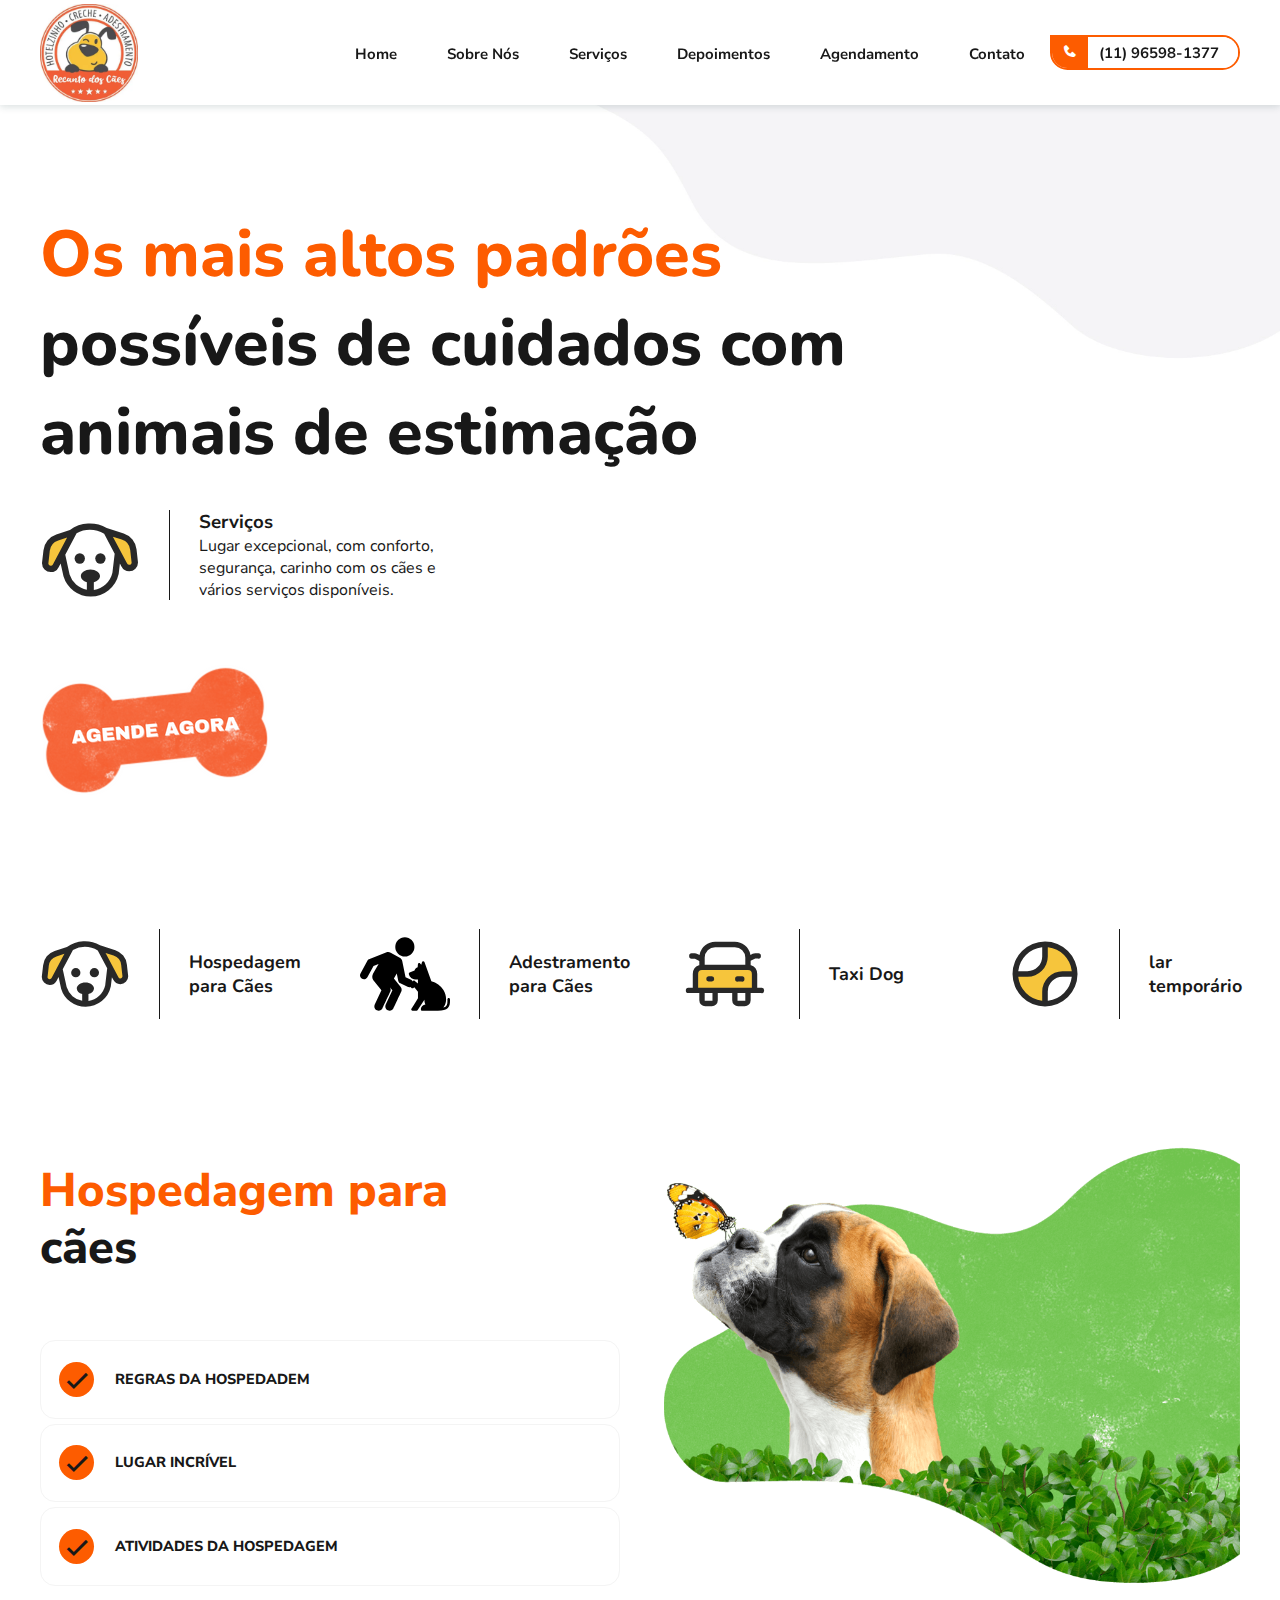
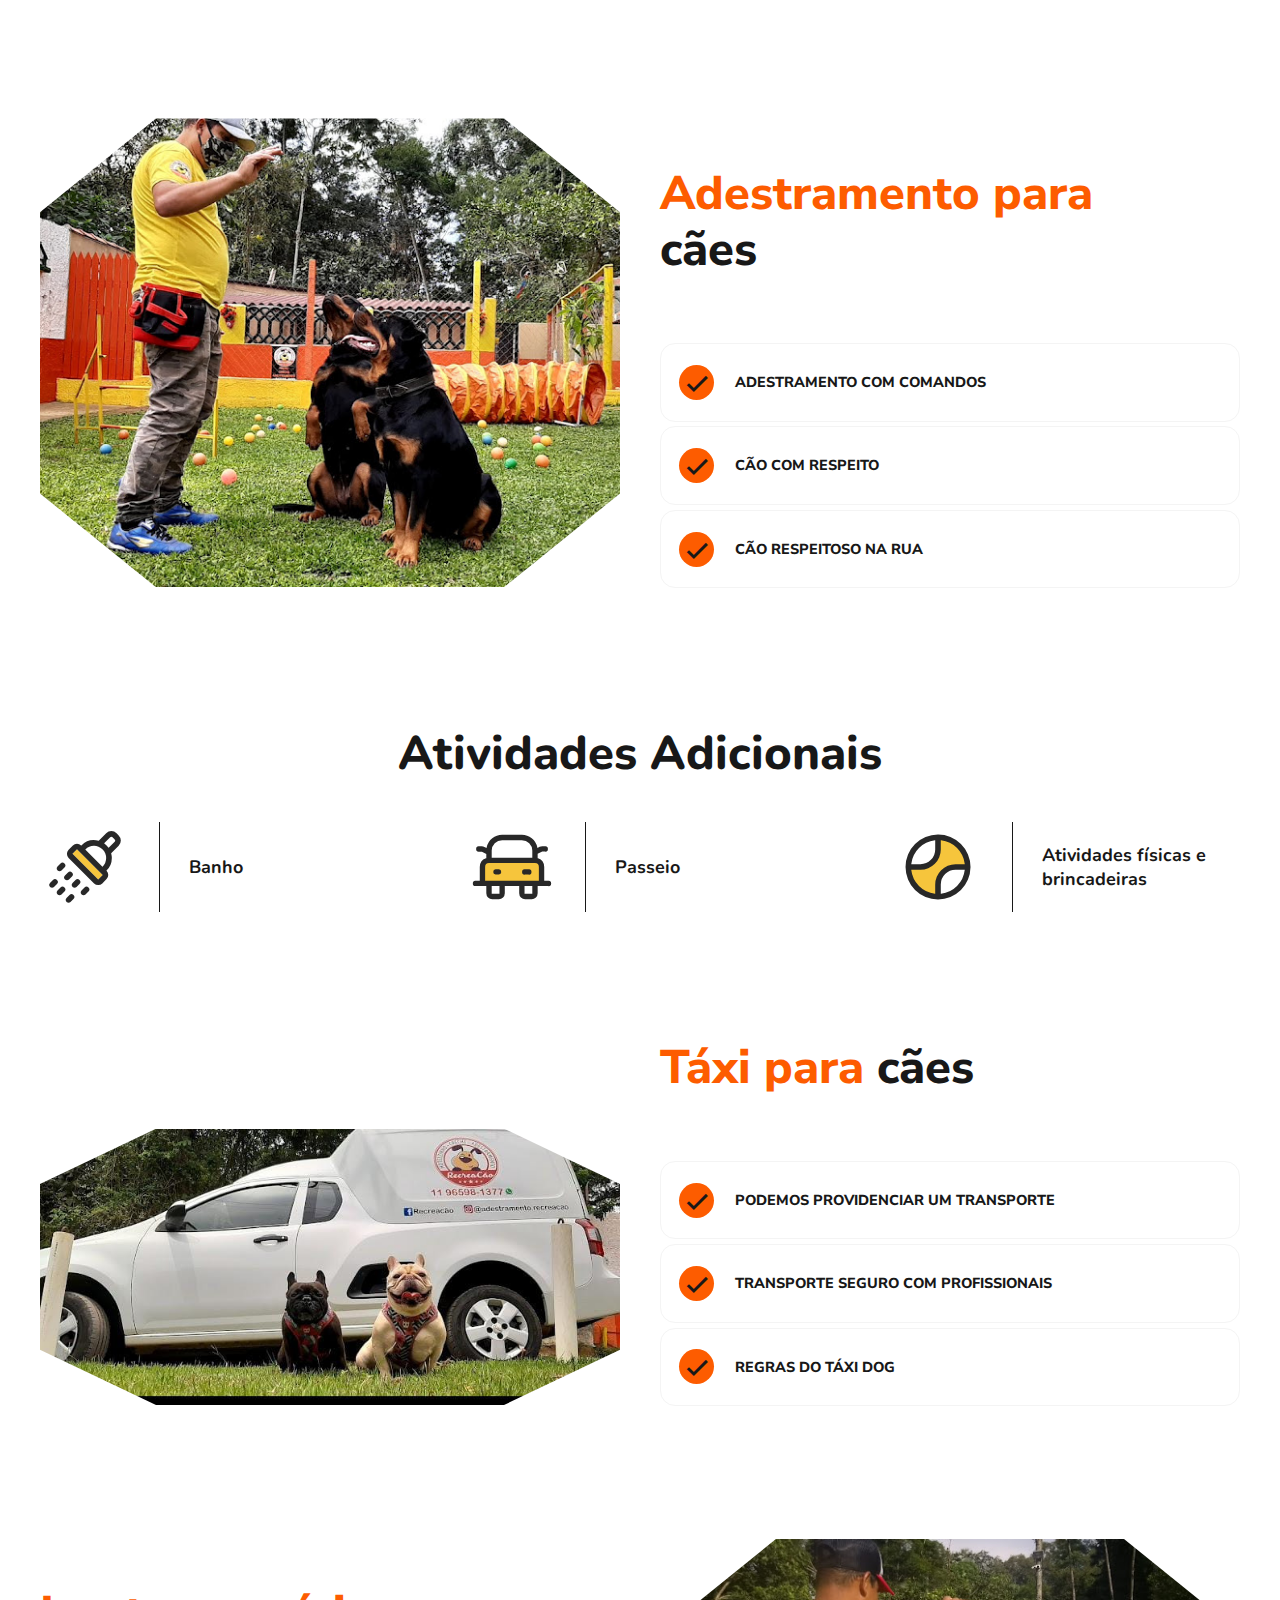
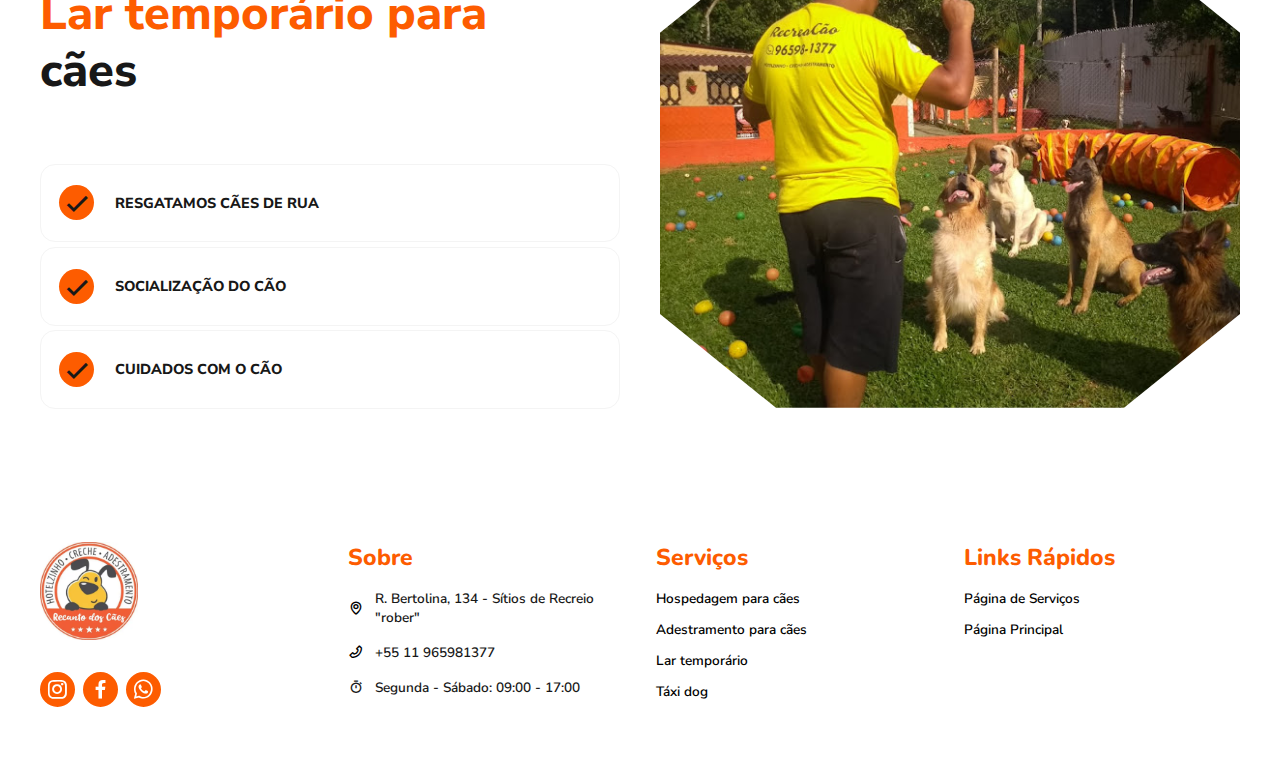
<file: assets/Páginas/servicos.html>
<!DOCTYPE html>
<html lang="pt-br">

<head>
    <meta charset="UTF-8">
    <meta http-equiv="X-UA-Compatible" content="IE=edge">
    <meta name="viewport" content="width=device-width, initial-scale=1.0">
    <link rel="preconnect" href="https://fonts.googleapis.com">
    <link rel="preconnect" href="https://fonts.gstatic.com" crossorigin>
    <link rel="stylesheet" href="../CSS/style.css">
    <title>RecreaCão</title>
    <link rel="icon" href="../Imagens/logo-removebg-preview.png" type="image/svg">

</head>

<body>
    <a class="whatsApp-link" href="https://api.whatsapp.com/send?phone=5511965981377" target="_blank">
        <i class='bx bxl-whatsapp' style='color:#ffffff'></i>
    </a>
    <header>
        <div class="container">
            <nav>
                <div class="logo">
                    <a href="https://www.instagram.com/recreacaom/" target="_blank" class="logo">
                        <img src="../Imagens/logo-recanto-dos-caes-nova.webp" alt="Logo Marquinhos Pet">
                    </a>
                </div>
                <div class="menuMobile">
                    <div class="mm_line"></div>
                    <div class="mm_line"></div>
                    <div class="mm_line"></div>
                </div>

                <ul>

                    <li><a href="../../index.html#banner" class="hvr-underline-from-center">Home</a> </li>
                    <li><a href="../../index.html#Sobre" class="hvr-underline-from-center">Sobre Nós</a> </li>
                    <li><a href="../../index.html#Servicos" class="hvr-underline-from-center">Serviços</a> </li>
                    <li><a href="../../index.html#Clientes" class="hvr-underline-from-center">Depoimentos</a> </li>
                    <li><a href="../../index.html#Agendamento" class="hvr-underline-from-center">Agendamento</a> </li>
                    <li><a href="../../index.html#Localização" class="hvr-underline-from-center">Contato</a> </li>
                    <div class="telefone-cards">
                        <div class="icon">
                            <i class='bx bxs-phone' style='color:#ffffff'></i>
                        </div>

                        <a href="https://api.whatsapp.com/send?phone=5511965981377" target="_blank"
                            class="telefone hvr-shutter-in-vertical">(11)
                            96598-1377</a>
                    </div>
                </ul>
            </nav>
        </div>
    </header>
    <main class="banner servicos-main" id="banner">
        <div class="container">
            <div class="banner-titulo">
                <h1><strong>Os mais altos padrões</strong> <br> possíveis de cuidados com <br> animais de estimação</h1>
                <div class="banner-servico-hotel">
                    <div class="banner-servicos-img">
                        <img src="../Imagens/icons/Icons-Pawsitive-3.svg" alt="imagem de Hotel">
                    </div>
                    <div class="banner-servicos-informacao">
                        <h3>Serviços</h3>
                        <p>Lugar excepcional, com conforto, segurança, carinho com os cães e vários serviços
                            disponíveis.
                        </p>
                    </div>
                </div>
                <div class="banner-servicos-osso">
                    <a href="https://api.whatsapp.com/send?phone=551196598-1377" target="_blank">
                        <img src="../Imagens/Agende agora (1).png" class="osso-img" alt="Imagemd de Osso"
                            onmouseover="rotate()" onmouseout="rotateDesativado()">
                    </a>

                </div>
            </div>
        </div>
    </main>

    <section class="page-atividades-adicionais servicos-guia">
        <div class="container">
            <article class="atividades-adicionais-area">
                <article>
                    <div class="atividade-icon">
                        <div class="atividade-icon-img">
                            <img src="../Imagens/icons/Icons-Pawsitive-3.svg" alt="">
                        </div>
                        <h3><a href="#hotel-page">Hospedagem para Cães</a> </h3>
                    </div>
                </article>
                <article>
                    <div class="atividade-icon">
                        <div class="atividade-icon-img">
                            <img src="../Imagens/icons/adestrador.svg" alt="">
                        </div>
                        <h3><a href="#adestramento-page">Adestramento para Cães</a></h3>
                    </div>
                </article>
                <article>
                    <div class="atividade-icon">
                        <div class="atividade-icon-img">
                            <img src="../Imagens/icons/Icons-Pawsitive-11.svg" alt="">
                        </div>
                        <h3><a href="#taxi-dog">Taxi Dog</a> </h3>
                    </div>
                </article>
                <article>
                    <div class="atividade-icon">
                        <div class="atividade-icon-img">
                            <img src="../Imagens/icons/esporte.svg" alt="">
                        </div>
                        <h3><a href="#lar-temporario">lar temporário</a> </h3>
                    </div>
                </article>
            </article>
        </div>
    </section>

    <section class="page-servicos-information hotel-page" id="hotel-page">
        <div class="container">
            <article class="page-servicos-area">

                <article class="page-servicos-card">
                    <h2><strong>Hospedagem para</strong><br> cães</h2>
                    <details>
                        <summary><i class='bx bx-check'></i>
                            <p>REGRAS DA HOSPEDADEM</p>
                        </summary>

                        <p class="texto-explicacao">O cão deve estar com todas as vacinas em dias....</p>
                    </details>
                    <details>
                        <summary><i class='bx bx-check'></i>
                            <p>LUGAR INCRÍVEL</p>
                        </summary>

                        <p class="texto-explicacao">
                            O local conta com total segurança, muito espaço e arejado paar seu cão brincar com outros cães.</p>
                    </details>
                    <details>
                        <summary><i class='bx bx-check'></i>
                            <p>ATIVIDADES DA HOSPEDAGEM</p>
                        </summary>

                        <p class="texto-explicacao">Além de seu cão estar seguro e feliz, fazemos atividades físicas, brincadeiras e banho.</p>
                    </details>
                </article>
                <article class="page-servicos-card">
                    <div class="img-page-servicos img-end">
                        <img src="../Imagens/dog_services.png" alt="">
                    </div>
                </article>
            </article>
        </div>
    </section>
    <section class="page-servicos-information adestramento-page" id="adestramento-page">
        <div class="container">
            <article class="page-servicos-area">
                <article class="page-servicos-card">
                    <div class="img-page-servicos">
                        <img src="../Imagens/img-adestramento.jpg" alt="">
                    </div>
                </article>
                <article class="page-servicos-card">
                    <h2><strong>Adestramento para</strong><br> cães</h2>
                    <details>
                        <summary><i class='bx bx-check'></i>
                            <p>ADESTRAMENTO COM COMANDOS</p>
                        </summary>

                        <p class="texto-explicacao">Adestramento completo com vários comandos, como: deitar, sentar, dar
                            a patinha e muitos outros</p>
                    </details>
                    <details>
                        <summary><i class='bx bx-check'></i>
                            <p>CÃO COM RESPEITO</p>
                        </summary>

                        <p class="texto-explicacao">Seu cão depois do adestramento, sera outro, irá respeitar todos os
                            seus
                            comandos.</p>
                    </details>
                    <details>
                        <summary><i class='bx bx-check'></i>
                            <p>CÃO RESPEITOSO NA RUA</p>
                        </summary>

                        <p class="texto-explicacao">Quando você for passear com seu cachorro, ele não irá avançar nos
                            outros cachorros e nem em pessoas.</p>
                    </details>
                </article>

            </article>
        </div>
    </section>
    <section class="page-atividades-adicionais">
        <div class="container">
            <h1 class="titulo-section">Atividades Adicionais</h1>
            <article class="atividades-adicionais-area">
                <article>
                    <div class="atividade-icon">
                        <div class="atividade-icon-img">
                            <img src="../Imagens/icons/banho.svg" alt="">
                        </div>
                        <h3>Banho</h3>
                    </div>
                </article>
                <article>
                    <div class="atividade-icon">
                        <div class="atividade-icon-img">
                            <img src="../Imagens/icons/Icons-Pawsitive-11.svg" alt="">
                        </div>
                        <h3>Passeio</h3>
                    </div>
                </article>
                <article>
                    <div class="atividade-icon">
                        <div class="atividade-icon-img">
                            <img src="../Imagens/icons/esporte.svg" alt="">
                        </div>
                        <h3>Atividades físicas e brincadeiras</h3>
                    </div>
                </article>
            </article>
        </div>
    </section>

    <section class="page-servicos-information adestramento-page" id="taxi-dog">
        <div class="container">
            <article class="page-servicos-area">
                <article class="page-servicos-card">
                    <div class="img-page-servicos">
                        <img src="../Imagens/taxi-dog2.jfif" alt="">
                    </div>
                </article>
                <article class="page-servicos-card">
                    <h2><strong>Táxi para</strong> cães</h2>
                    <details>
                        <summary><i class='bx bx-check'></i>
                            <p>PODEMOS PROVIDENCIAR UM TRANSPORTE</p>
                        </summary>

                        <p class="texto-explicacao">Estamos disposto a providenciar um transporte rápido e seguro aonde
                            quer que seu cão esteja.</p>
                    </details>
                    <details>
                        <summary><i class='bx bx-check'></i>
                            <p>TRANSPORTE SEGURO COM PROFISSIONAIS</p>
                        </summary>

                        <p class="texto-explicacao">Profissionais qualificados e carros equipados para uma viagem tranquila e segura, prezando sempre o bem estar e conforto do seu pet.</p>
                    </details>
                    <details>
                        <summary><i class='bx bx-check'></i>
                            <p>REGRAS DO TÁXI DOG</p>
                        </summary>

                        <p class="texto-explicacao">
                         <p class="texto-explicacao">- A coleira e a guia já devem estar no animal;</p>  
                         <p class="texto-explicacao">- Sendo gato deve ser oferecido em sua caixa de transporte resistente;</p>  
                         <p class="texto-explicacao">- Animal seguro é animal na caixa de transporte;</p>  
                        </p>
                    </details>
                </article>

            </article>
        </div>
    </section>

    <section class="page-servicos-information adestramento-page" id="lar-temporario">
        <div class="container">
            <article class="page-servicos-area">

                <article class="page-servicos-card">
                    <h2><strong>Lar temporário para</strong> <br> cães</h2>
                    <details>
                        <summary><i class='bx bx-check'></i>
                            <p>RESGATAMOS CÃES DE RUA</p>
                        </summary>

                        <p class="texto-explicacao">Animaizinhos resgatados ou de rua passam por um processo alimentar diferenciado para ficarem saudáveis novamente.</p>
                    </details>
                    <details>
                        <summary><i class='bx bx-check'></i>
                            <p>SOCIALIZAÇÃO DO CÃO</p>
                        </summary>

                        <p class="texto-explicacao">É feito também a socialização com pessoas e outros animais para posteriormente encontrar um novo lar.</p>
                    </details>
                    <details>
                        <summary><i class='bx bx-check'></i>
                            <p>CUIDADOS COM O CÃO</p>
                        </summary>

                        <p class="texto-explicacao">O cão estará sob os cuidados 24h, com deslocamento ao hospital se necessário.</p>
                    </details>
                </article>
                <article class="page-servicos-card">
                    <div class="img-page-servicos">
                        <img src="../Imagens/lar.jpg" alt="">
                    </div>
                </article>

            </article>
        </div>
    </section>



    <footer>
        <div class="container">
            <article>
                <article class="logo-footer">
                    <img src="../Imagens/logo-recanto-dos-caes-nova.webp" alt="">
                </article>
                <article class="footer-midias-sociais">
                    <a href="https://www.instagram.com/hotel.recanto.caes/" target="_blank" class="midia-link hvr-radial-out">
                        <i class='bx bxl-instagram'></i>
                    </a>
                    <a href="https://www.facebook.com/profile.php?id=100083051502246" target="_blank" class="midia-link hvr-radial-out">
                        <i class='bx bxl-facebook'></i>
                    </a>
                    <a href="https://api.whatsapp.com/send?phone=551196598-1377" target="blank"
                        class="midia-link hvr-radial-out">
                        <i class='bx bxl-whatsapp'></i>
                    </a>
                </article>
            </article>
            <article>
                <h3>Sobre</h3>
                <div class="footer-flex">
                    <i class='bx bx-map' style='color:#000'></i>
                    <p> R. Bertolina, 134 - Sítios de Recreio "rober"</p>
                </div>
                <div class="footer-flex">
                    <i class='bx bx-phone bx-rotate-270' style='color:#000'></i>
                    <p>+55 11 965981377</p>
                </div>
                <div class="footer-flex">
                    <i class='bx bx-stopwatch'></i>
                    <p> Segunda - Sábado: 09:00 - 17:00 </p>
                </div>
            </article>
            <article class="footer-text">
                <h3>Serviços</h3>
                <a href="servicos.html" class="serviço">Hospedagem para cães</a>
                <a href="servicos.html" class="serviço">Adestramento para cães</a>
                <a href="servicos.html" class="serviço">Lar temporário</a>
                <a href="servicos.html" class="serviço">Táxi dog</a>
            </article>
            <article>
                <h3>Links Rápidos</h3>
                <a href="servicos.html" class="serviço">Página de Serviços</a>
                <a href="../../index.html" class="serviço">Página Principal</a>
            </article>
        </div>
    </footer>
    <script src="../JS/script.js"></script>
</body>

</html>
<link href='https://unpkg.com/boxicons@2.1.1/css/boxicons.min.css' rel='stylesheet'>
<link rel="stylesheet" href="../CSS/Hover-CSS/hover.css">
<link
        href="https://fonts.googleapis.com/css2?family=Nunito+Sans:wght@200;300;400;600;700;800;900&family=Nunito:wght@200;300;400;500;600;700;800;900&display=swap"
        rel="stylesheet">
</file>
<file: assets/CSS/style.css>
* {
    box-sizing: border-box;
    padding: 0;
    margin: 0;
    list-style: none;
}

html {
    scroll-behavior: smooth;
    scroll-padding-top: 108px;
}

/* VARIÁVEIS */
:root {
    --color-text: #181818;
    --color-titulo: #FD5C00;
    --color-icones: #F6C53C;
    --background-hover: #f4f4f4;
    --background-whatsApp: #34af23;
    --color-text-btn: #FFF;
    --hover-whatsApp: #3fe129;
}

/* ANIMAÇÕES COM INTERAÇÔES COM JAVASCRIPT */

.rotate {
    transform: rotate(15deg);
    transition: .3s ease-in;
}

.rotate-desativado {
    transform: rotate(0);
    transition: .3s ease-in;
}

/* CONFIGURAÇÃO PADRÃO */

body {
    width: 100%;
    background-color: #FFF;
    font-family: 'Nunito Sans', sans-serif;
    color: var(--color-text);
}

strong {
    color: var(--color-titulo);
    font-weight: 800;
}

div.container {
    max-width: 1200px;
    margin: 0 auto;
    height: 100%;
}

section.Sobre,
section.Servicos,
section.Clientes,
section.Agendamento,
section.Localização,
footer,
.page-servicos-information,
.page-atividades-adicionais {
    margin: 8rem 0 2rem 0;
}

h1 {
    color: var(--color-text);
    font-family: 'Nunito', sans-serif;
}

.whatsApp-link {
    width: 40px;
    height: 40px;
    cursor: pointer;
    position: fixed;
    right: 13px;
    bottom: 40px;
    border: 1px solid transparent;
    background-color: var(--background-whatsApp);
    border-radius: 50%;
    z-index: 999;
    display: none;
    justify-content: center;
    align-items: center;
    text-decoration: none;
    transition: .3s ease-in;
}

.whatsApp-link:hover {
    background-color: var(--hover-whatsApp);
}

.whatsApp-link>i {
    font-size: 30px;
}

a {
    text-decoration: none;
}

.menuMobile {
    width: 25px;
    height: 25px;
    display: none;
}

.mm_line {
    background-color: var(--color-titulo);
    height: 3px;
}

::-webkit-scrollbar {
    width: 8px;
}

::-webkit-scrollbar-track {
    background-color: #FFF;
}

::-webkit-scrollbar-thumb {
    background-color: var(--color-titulo);
    border-radius: 4px;
}

/* HEADER */
header {
    width: 100%;
    height: 105px;
    background-color: #FFF;
    z-index: 999;
    transition: .3s;
    box-shadow: 0 2px 7px rgb(14 55 54 / 15%);
    position: fixed;
    inset: 0;
}

header nav {
    display: flex;
    justify-content: space-between;
    align-items: center;
    height: 100%;
}

header nav ul {
    display: flex;
    align-items: center;
}

header nav ul a,
a.logo {
    text-decoration: none;
    font-weight: 700;
    color: var(--color-text);
    font-size: 0.9375rem;
}

header nav div.logo {
    height: 98px;
    width: 98px;
}

header nav div.logo a.logo img {
    width: 100%;
    height: 100%;
    object-fit: cover;
}

header nav ul li {
    height: 100%;
}

header nav ul a {
    margin-right: 1.5625rem;
    margin-left: 1.5625rem;
    display: inline-flex;
    align-items: center;
    height: 100%;

}

header nav ul a:hover {
    color: var(--color-titulo);
}

header nav ul div.telefone-cards a.telefone {
    margin: 0;
    border: 0;
    padding: .7rem 1.2rem .7rem .7rem;
}

header nav ul div.telefone-cards {
    border: 2px solid var(--color-titulo);
    border-radius: 25px;
    border-top-left-radius: 0%;
    height: 35px;
    display: flex;
    align-items: center;
    overflow: hidden;
}

header nav ul div.telefone-cards .icon {
    background-color: var(--color-titulo);
    padding: 0.6rem;
}

/* MAIN */
main {
    height: 100%;
    width: 100%;
    background-image: url('../Imagens/background-main.webp');
    background-position: top;
    background-repeat: no-repeat;
    background-size: cover;
    padding-top: 110px;
}

main.servicos-main .container {
    grid-template-columns: repeat(1, 1fr);
}

main .container {
    display: grid;
    grid-template-columns: repeat(2, 1fr);
    align-items: center;
    gap: 2.5rem;
}

main .container .banner-titulo h1 {
    font-family: 'Nunito', sans-serif;
    font-size: 65px;
    color: var(--color-text);
    margin-bottom: 2rem;
    font-weight: 800;
}



main .banner-servico-hotel {
    display: flex;
    align-items: center;
    max-width: 440px;
    margin-bottom: 4rem;

}

main .banner-servico-hotel .banner-servicos-img,
.atividade-icon-img {
    border-right: 1px solid #181818;
    margin-right: 1.8rem;
    padding-right: 1.8rem;
    height: 90px;
}

main .banner-servico-hotel .banner-servicos-informacao h2 {
    color: var(--color-text);
    font-size: 1.25rem;
    font-weight: 700;
    cursor: pointer;
    margin-bottom: 0.6rem;
}

main .banner-servico-hotel .banner-servicos-informacao h3:hover {
    color: var(--color-titulo);
}

main .banner-img img {
    width: 100%;
    clip-path: polygon(50% 0%, 83% 12%, 100% 43%, 94% 78%, 68% 100%, 32% 100%, 6% 78%, 0% 43%, 17% 12%);
}

main .banner-titulo {
    padding-top: 6.25rem;
}

main .banner-img {
    height: 100%;
    display: flex;
    align-items: center;
}

/* SECTION SOBRE NÓS */
.titulo-section {
    font-size: 2.95rem;
    text-align: center;
    font-weight: 800;
    margin-bottom: 2.25rem;
}

section.Sobre .sobre-informacoes-cards,
.page-servicos-area {
    display: grid;
    grid-template-columns: repeat(2, 1fr);
    gap: 40px;
    align-items: flex-end;
}

section.Sobre .sobre-informacoes-cards article h2,
.page-servicos-card h2 {
    font-size: 2.5rem;
    margin-bottom: 1rem;
    font-weight: 800;
    line-height: 56.64px;
}

section.Sobre .sobre-informacoes-cards article p,
.page-servicos-card p {
    line-height: 28.8px;

}

section.Sobre .sobre-informacoes-cards .sobre-informacoes-text p:nth-child(even) {
    margin-bottom: 2rem;
}

section.Sobre .sobre-informacoes-cards article details,
.page-servicos-card details {
    padding: 1.3em 0.1em;
    border: 1px solid var(--background-hover);
    border-radius: 15px;
    margin-bottom: 0.3rem;
}

section.Sobre .sobre-informacoes-cards article details:hover,
.page-servicos-card details:hover {
    background-color: var(--background-hover);
    transition: 0.3s;
}

section.Sobre .sobre-informacoes-cards article details summary,
.page-servicos-card details summary {
    display: flex;
    align-items: center;
    cursor: pointer;
}

section.Sobre .sobre-informacoes-cards article details summary p,
.page-servicos-card details summary p {
    font-weight: 800;
    font-size: 0.9rem;
}

section.Sobre .sobre-informacoes-cards article details .texto-explicacao,
.page-servicos-card details .texto-explicacao {
    padding-left: 72px;
    padding-right: 50px;

}

section.Sobre .sobre-informacoes-cards article details summary i,
.page-servicos-card details summary i {
    font-size: 35px;
    background-color: var(--color-titulo);
    border-radius: 50%;
    margin: 0 21px 0 16px;

}

.sobre-informacoes-video {
    grid-column: 1/3;
    position: relative;
    padding-bottom: 36.5%;
    width: 66%;
    margin: 0 auto;

}

.sobre-informacoes-video>video {
    position: absolute;
    width: 100%;
    height: 100%;
    left: 0%;
    top: 0%;
    object-fit: cover;
}

/* SECTION SERVIÇOS */
section.Servicos article.servicos-area {
    display: grid;
    grid-template-columns: repeat(auto-fill, minmax(275px, 1fr));
    gap: 30px;
}


section.Servicos .servico-card {
    background-color: #f2f2f4;
    border-radius: 30px;
    padding: 2.5em 2.8em 2.2em 2.8em;
    display: flex;
    flex-direction: column;
    justify-content: space-between;
}

section.Servicos .servico-card .servico-icon {
    margin-bottom: 3rem;
}

section.Servicos .servico-card .servico-icon img {
    width: 72px;
    height: 72px;
}

section.Servicos .servico-card h3 {
    font-weight: 800;
    font-size: 1.6rem;
    margin-bottom: 1rem;
    font-family: 'Nunito', sans-serif;
}

section.Servicos .servico-card p {
    margin-bottom: 1.6rem;
    line-height: 1.6rem;
}

section.Servicos .servico-card a {
    color: var(--color-titulo);
    transition: .3s;
    text-transform: uppercase;
    font-weight: 700;
    font-size: 14px;
    margin-right: 0.8rem;
    margin-bottom: 1rem;
    margin: 0 0.8rem 1rem 0;
    display: flex;
    align-items: center;
}

section.Servicos .servico-card span {
    display: flex;
    align-items: center;
    margin-left: 0.5rem;
}

section.Servicos .servico-card i {
    font-size: 1rem;
}

section.Servicos .servico-card a:hover {
    color: var(--color-text);
}

/* SECTION CLIENTES  */

section.Clientes article.clientes-area {
    display: grid;
    grid-template-columns: repeat(auto-fill, minmax(525px, 1fr));
    gap: 30px;
}

section.Clientes article.clientes-area article.cliente-depoimento {
    background-color: #f2f2f4;
    padding: 1.875rem;
    border-radius: 6px;
    margin-bottom: 0.9375rem;
    position: relative;
}


section.Clientes article.clientes-area article.cliente-depoimento p {
    font-weight: 700;
}

section.Clientes article.clientes-area article.cliente-depoimento i {
    position: absolute;
    top: -21px;
    left: -10px;
    font-size: 2.25rem;
}

section.Clientes article.clientes-area h5 {
    font-size: 1.6rem;
}


section.Clientes article.clientes-area .cliente-foto {
    display: flex;
    align-items: center;
}

section.Clientes article.clientes-area .cliente-foto img {
    border-radius: 50%;
    margin: 0 1.25rem;
}

/* SECTION AGENDAMENTO  */
section.Agendamento {
    background: url('../Imagens/backgroung-laranja2.webp') no-repeat left;
    background-size: contain;
}

section.Agendamento .Agendamento-area {
    display: grid;
    grid-template-columns: repeat(2, 1fr);
    gap: 40px;
}

section.Agendamento .Agendamento-area .Agendamento-informacao h1 {
    font-size: 2.95rem;
    font-weight: 800;
}

section.Agendamento .Agendamento-area .Agendamento-informacao p {
    font-size: 1.15rem;
    margin-top: 0.9rem;
    margin-bottom: 2rem;
    line-height: 1.7;
}

section.Agendamento .Agendamento-area .Agendamento-informacao a {
    display: inline-block;
    color: var(--color-text-btn);
    background-color: var(--color-titulo);
    padding: .7rem 1.2rem .7rem .7rem;
    text-decoration: none;
    border-radius: 50px;
    border-top-left-radius: 0%;
    text-transform: uppercase;
    font-size: 0.875rem;
    font-weight: 700;
    border: 2px solid var(--color-titulo);
    font-family: 'Nunito', sans-serif;
}

section.Agendamento .Agendamento-area .Agendamento-informacao a:hover {
    color: var(--color-titulo);
}

/* SECTION LOCALIZAÇÃO  */

.Localização-area {
    display: grid;
    grid-template-columns: 2fr 1fr;
    gap: 40px;
}

.Localização-maps {
    position: relative;

}

.Localização-maps>img {
    position: absolute;
    top: 41%;
    left: 47.3%;
    width: 39px;
}

.Localização-maps>iframe {
    width: 100%;
    height: 100%;
    border-radius: 50px;
}

.Localização-area .Localização-text {
    background-color: rgba(242, 243, 245, 1);
    border-radius: 50px;
    max-width: 400px;
}

.Localização-area .Localização-text img {
    width: 100%;
    height: 100%;
    border-top-left-radius: 50px;
    border-top-right-radius: 50px;
}

.Localização-text-address,
.Localização-text-telefone,
.Localização-text-email {
    padding: 0 30px;
    margin-bottom: 2rem;
    display: flex;
    align-items: flex-start;
}

.Localização-text-address {
    margin-top: 2rem;

}

.Localização-area .Localização-text h2 {
    font-size: 1.35rem;
    margin-bottom: 0.6rem;
}

.Localização-text-titulo>i {
    font-size: 40px;
}

.Localização-text-titulo {
    margin-right: 1rem;
}

/* FOOTER */
footer {
    margin-bottom: 3.5rem;
}

footer .container {
    display: grid;
    grid-template-columns: repeat(auto-fit, minmax(201px, 1fr));
    gap: 2rem;
}

footer .logo-footer {
    margin-bottom: 2rem;
    width: 98px;
    height: 98px;
}

footer .logo-footer>img {
    width: 100%;
    height: 100%;
    object-fit: cover;
}

footer .footer-midias-sociais {
    display: flex;
    align-items: center;
}

footer .footer-midias-sociais a.midia-link {
    background-color: var(--color-titulo);
    margin-right: .5rem;
    text-decoration: none;
    width: 35px;
    height: 35px;
    display: flex;
    justify-content: center;
    align-items: center;
    border-radius: 50%;
    border: 2px solid var(--color-titulo);
}

footer .footer-midias-sociais a.midia-link>i {
    font-size: 25px;
    color: #FFF;

}

footer .footer-midias-sociais a.midia-link>i:hover {
    color: var(--color-titulo);
}

footer h3 {
    margin-bottom: 1rem;
    color: var(--color-titulo);
    font-size: 1.4375rem;
    font-family: 'Nunito', sans-serif;
    font-weight: 800;
}

footer .footer-flex {
    display: flex;
    align-items: center;
    margin-bottom: 1rem;
}

footer div.footer-flex p {
    margin-left: 0.7rem;
    font-size: .85em;
    font-weight: 600;
}

footer article.footer-text p,
a.serviço {
    font-size: .85em;
    font-weight: 600;
    margin-bottom: 0.75rem;
    cursor: pointer;
    color: #000;
    display: block;
}

footer article.footer-text p:hover,
footer a:hover {
    color: #747474;
    transition: .3s;
}

/* PAGINA DE SERVIÇOS */

section.page-servicos-information h2 {
    font-size: 2.9375rem;
    margin-bottom: 4rem;
}

section.page-servicos-information img {
    width: 100%;
    height: 100%;
    object-fit: cover;
}

/* SECTION SERVICOS GUIA */
section.servicos-guia a {
    color: var(--color-text);
    transition: .3s;
}

section.servicos-guia a:hover {
    color: var(--color-titulo);
}

/* SECTION ADESTRAMENTO */
.adestramento-page img {
    clip-path: polygon(20% 0%, 80% 0%, 100% 20%, 100% 80%, 80% 100%, 20% 100%, 0% 80%, 0% 20%);
}

section.adestramento-page,
section.lar-page {
    margin-top: 8rem;
}

/* SECTION ATIVIDADES ADICIONAIS */
section.page-atividades-adicionais .atividades-adicionais-area {
    display: grid;
    grid-template-columns: repeat(auto-fit, minmax(240px, 1fr));
    gap: 80px;
    align-items: center;
}

.atividade-icon {
    display: flex;
    align-items: center;
}

.atividade-icon h3 {
    font-size: 1.125rem;
    font-family: 'Nunito', sans-serif;
}

.atividade-icon-img img {
    height: 100%;
}

/* RESPONSIVIDADE */
@media (min-width:769px) and (max-width:1200px) {
    .container {
        padding: 0 20px;
    }

    .menuMobile {
        display: flex;
        flex-direction: column;
        justify-content: space-around;
    }

    header nav ul {
        display: none;
        flex-direction: column;
        position: absolute;
        top: 105px;
        width: 100%;
        text-align: center;
        left: 0;
        background-color: #FFF;
    }

    header nav ul a {
        padding: 1rem;
        font-size: 1rem;
    }

    header nav ul div.telefone-cards {
        margin: 1rem auto;
    }

    main .container .banner-titulo h1 {
        font-size: 3.5625rem;
    }

    section.Clientes article.clientes-area {
        grid-template-columns: repeat(auto-fill, minmax(371px, 1fr));
    }

    section.Agendamento .Agendamento-area {
        grid-template-columns: 1fr;
        gap: 100px;
    }

    section.Agendamento {
        background-position: top;
    }

    .Localização-maps>img {
        left: 45.3%;
    }
}

@media (min-width:426px) and (max-width:768px) {
    main .container {
        grid-template-columns: 1fr;
    }

    main .banner-img {
        justify-content: center;
    }

    main .banner-img img {
        width: 79%;
    }

    section.Sobre {
        margin-top: 9rem;
    }

    .container {
        padding: 0 20px;
    }

    .menuMobile {
        display: flex;
        flex-direction: column;
        justify-content: space-around;
    }

    header nav ul {
        display: none;
        flex-direction: column;
        position: absolute;
        top: 105px;
        width: 100%;
        text-align: center;
        left: 0;
        background-color: #FFF;
    }

    header nav ul a {
        padding: 1rem;
        font-size: 1rem;
    }

    header nav ul div.telefone-cards {
        margin: 1rem auto;
    }

    main .container .banner-titulo h1 {
        font-size: 3.5625rem;
    }

    section.Sobre .sobre-informacoes-cards,
    .page-servicos-area {
        grid-template-columns: repeat(1, 1fr);
    }

    .sobre-informacoes-video {
        grid-column: auto;
    }

    .sobre-informacoes-video {
        padding-bottom: 50.5%;
        width: 87%;
    }

    section.Clientes article.clientes-area {
        grid-template-columns: repeat(auto-fill, minmax(371px, 1fr));
    }

    section.Agendamento .Agendamento-area {
        grid-template-columns: 1fr;
        gap: 100px;
    }

    section.Agendamento {
        background-position: top;
    }

    .Localização-maps>img {
        left: 45.3%;
    }

    article.Agendamento-img img {
        width: 100%;
    }

    .Localização-area {
        grid-template-columns: 1fr;
        justify-items: center;
    }

    .Localização-maps {
        height: 300px;
        width: 100%;
    }

    .Localização-maps>img {
        top: 36%;
    }

    /* PAGINA DE SERVICOS */
    section.page-servicos-information img {
        width: 80%;
    }

    section.page-servicos-information .img-page-servicos {
        text-align: center;
    }

    article.page-servicos-card .img-end {
        text-align: end;
    }
}

@media (max-width:425px) {
    html {
        font-size: 14px;
    }

    main .container .banner-titulo h1 {
        font-size: 2.5625rem;
    }

    main .container {
        grid-template-columns: 1fr;
    }

    main .banner-img {
        justify-content: center;
    }

    main .banner-img img {
        width: 79%;
    }

    section.Sobre {
        margin-top: 9rem;
    }

    .container {
        padding: 0 20px;
    }

    .menuMobile {
        display: flex;
        flex-direction: column;
        justify-content: space-around;
    }

    header nav ul {
        display: none;
        flex-direction: column;
        position: absolute;
        top: 105px;
        width: 100%;
        text-align: center;
        left: 0;
        background-color: #FFF;
    }

    header nav ul a {
        padding: 1rem;
        font-size: 1rem;
    }

    header nav ul div.telefone-cards {
        margin: 1rem auto;
    }

    section.Sobre .sobre-informacoes-cards,
    .page-servicos-area {
        grid-template-columns: repeat(1, 1fr);
    }

    .sobre-informacoes-video {
        grid-column: auto;
    }

    .sobre-informacoes-video {
        padding-bottom: 50.5%;
        width: 100%;
    }

    section.Clientes article.clientes-area {
        grid-template-columns: repeat(auto-fill, minmax(258px, 1fr));
    }

    section.Agendamento .Agendamento-area {
        grid-template-columns: 1fr;
        gap: 40px;
    }

    section.Agendamento {
        background-position: top;
    }

    .Localização-maps>img {
        left: 45.3%;
    }

    article.Agendamento-img img {
        width: 100%;
    }

    .Localização-area {
        grid-template-columns: 1fr;
        justify-items: center;
    }

    .Localização-maps {
        height: 300px;
        width: 100%;
    }

    .Localização-maps>img {
        top: 36%;
    }

    .Localização-text-address,
    .Localização-text-telefone,
    .Localização-text-email {
        padding: 0 24px;
    }

    /* PAGINA DE SERVICOS CELL */
    section.page-servicos-information h2 {
        font-size: 2.5rem;
    }
}

/* RESPONSIVIDADE NA PAGINA DE SERVICOS */
@media (max-width:653px) {
    section.page-atividades-adicionais .atividades-adicionais-area {
        grid-template-columns: 1fr;
    }

}
</file>
